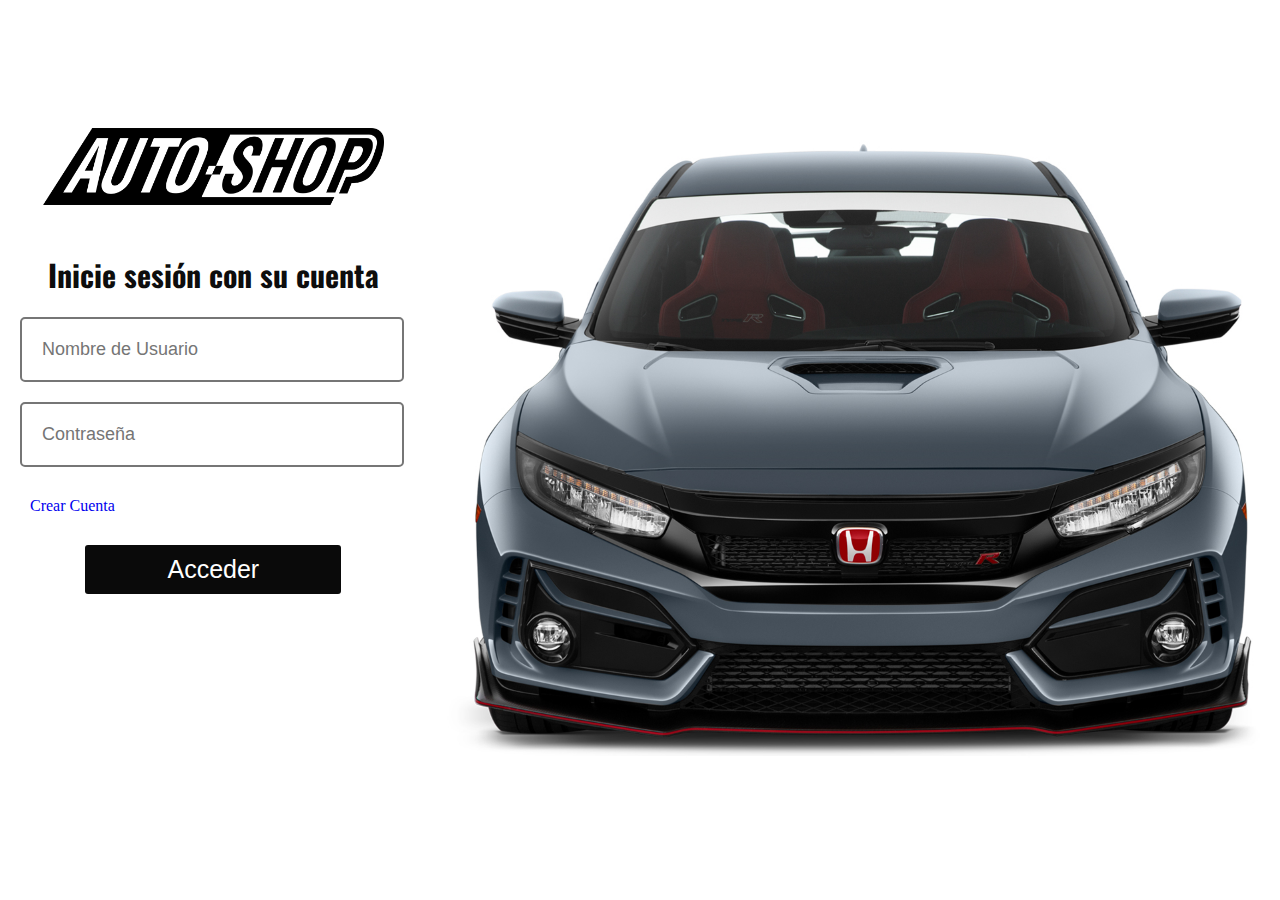
<file: login.html>
<!DOCTYPE html>
<html lang="en">
  <head>
    <meta charset="utf-8" />
    <meta http-equiv="X-UA-Compatible" content="IE=edge" />
    <meta name="viewport" content="width=device-width, initial-scale=1" />
    <title>Login</title>
    <link rel="stylesheet" href="assets/cssLocal/style.css" />
    <meta name="viewport" content="width=device-width, initial-scale=1.0" />
    <link
      rel="shortcut icon"
      href="https://www.pngmart.com/files/22/Car-Logo-PNG-Transparent.png"
    />
  </head>
  <body>
    <div class="container">
      <div class="loginContainer">
        <img src="assets/img/Auto_Shop_logo_black.png" class="brandImg" />
        <h1 class="loginText">Inicie sesión con su cuenta</h1>
        <span>
          <form action="assets/app/validar.php" method="POST">
            <input
              type="email"
              placeholder="Nombre de Usuario"
              name="usuario"
              aria-describedby="emailHelp"
            />
            <input type="password" placeholder="Contraseña" name="contrasena" />

            <a href="registrarse.php">Crear Cuenta</a>
            <button type="submit" class="btn btn-primary" id="boton">
              Acceder
            </button>
          </form>
        </span>
      </div>
      <div class="containerImg"></div>
    </div>
  </body>
</html>
</file>
<file: assets/cssLocal/style.css>
@import url("https://fonts.googleapis.com/css2?family=Oswald:wght@500&display=swap");

* {
  box-sizing: border-box;
}

body {
  margin: 0%;
  padding: 0%;
  background-color: rgb(255, 255, 255);
  overflow: hidden;
}

/* Container style */
.container {
  display: flex;
  width: 100vw;
  height: 100vh;
}

/* AutoShop img style */
.brandImg {
  width: 80%;
  margin-left: 10%;
  margin-top: 30%;
}

/* Login container style */
.loginContainer {
  flex: 1;
  background-color: white;
  height: 100vh;
}
/* inicie seccion con su cuenta */
.loginText {
  text-align: center;
  font-family: "Oswald", sans-serif;
  font-size: 30px;
  color: rgb(13, 13, 13);
  margin-top: 10%;
  font-weight: bold;
}
/* Estilo del formulario login */
form {
  width: 100%;
  height: auto;
  text-align: center;
  align-items: center;
  align-content: center;
}
/* Text box */
input {
  width: 90%;
  padding: 20px;
  margin-left: 20px;
  margin-bottom: 20px;
  display: block;
  border-style: solid;
  border-radius: 5px;
  font-size: 18px;
}

/* Boton acceder */
#boton {
  cursor: pointer;
  outline: none;
  width: 60%;
  padding: 10px;
  font-family: Impact, Haettenschweiler, "Arial Narrow Bold", sans-serif;
  font-size: 25px;
  color: white;
  background: rgb(10, 10, 10);
  border: none;
  border-radius: 3px;
}
#boton:hover {
  background: rgb(248, 252, 248);
  color: black;
  border-style: solid;
  border-width: 1px;
}

button:active {
  transform: translate(0, 0.3rem);
  box-shadow: none;
}
/* Olvidaste tu contraseña text */

a {
  text-align: left;
  margin: 30px;
  display: block;
  text-decoration: none;
}
a:hover {
  text-decoration: underline;
}
/* Img side container style */
.containerImg {
  flex-grow: 2;
  height: 100vh;
  background: url("../img/frontJ.jpg");
  background-repeat: no-repeat;
  background-size: contain;
  background-position: center;
}
</file>
